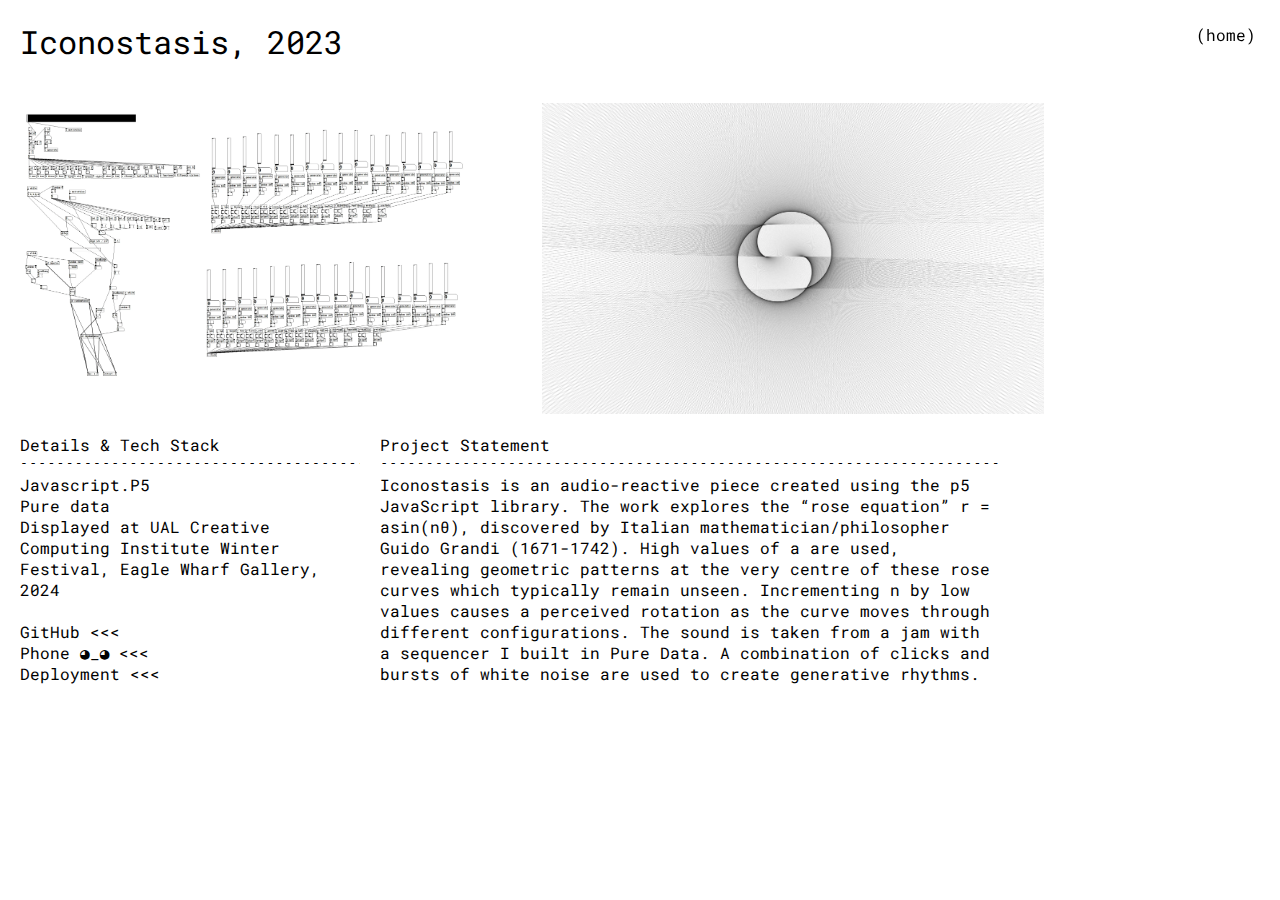
<file: iconostasis.html>
<!DOCTYPE html>
<html lang="en">
<head>
  <meta charset="UTF-8" />
  <meta name="viewport" content="width=device-width, initial-scale=1.0"/>
  <title>Iconostasis</title>
  <link rel="stylesheet" href="style.css" />
</head>
<body>

<div class="works-container">
  <h1 class="works-header">Iconostasis, 2023</h1>
    <p class="works-back">
      <a href="./home.html">(home)</a>
    </p>
</div>

  <div class="image-grid">
    <img src="./assets/images/iconJam.webp" alt="Pure data patch for iconostasis audio" class="img-icon-jam"/>
    <img src="./assets/images/iconShot.webp" alt="Still shot of iconsostasis visuals" class="img-icon-shot"/>
  </div>

  <div class = "works-text-container">
    <div class="left-text-box">
      Details & Tech Stack <br>
      <span class="hyphen-line"></span>
      Javascript.P5 <br>
      Pure data <br>
    
      Displayed at UAL Creative Computing Institute Winter Festival, Eagle Wharf Gallery, 2024 <br><br>
    
      <a class="link" href="https://github.com/danielmanz17/Iconostasis" target="_blank">GitHub</a> &lt&lt&lt <br>
      <a class="link" href="https://www.instagram.com/p/C9zR8CPvs_3/" target="_blank">Phone ◕_◕</a> &lt&lt&lt<br>
      <a class="link" href="https://danielmanz17.github.io/Iconostasis/" target="_blank">Deployment</a> &lt&lt&lt <br>

    </div>
    <div class = "right-text-box">
    Project Statement <br> 
    <span class="hyphen-line"></span>
    Iconostasis is an audio-reactive piece created using the p5 JavaScript library. 
    The work explores the “rose equation” r = asin(nθ), discovered by Italian mathematician/philosopher Guido Grandi (1671-1742). 
    High values of a are used, revealing geometric patterns at the very centre of these rose curves which typically remain unseen. 
    Incrementing n by low values causes a perceived rotation as the curve moves through different configurations. 
    The sound is taken from a jam with a sequencer I built in Pure Data. 
    A combination of clicks and bursts of white noise are used to create generative rhythms.
    </div>
  </div>
</body>
</html>
</file>
<file: style.css>
/* Setting the font */
@font-face {
  font-family: "Roboto Mono";
  src: url("../../assets/fonts/RobotoMono-Regular.ttf") format("truetype");
  font-weight: normal;
  font-style: normal;
  font-display: swap;
}

/* Set default styling */
body {
  margin: 0;
  padding: 0;
  background-color: #fff;
  color: #000;
  font-family: "Roboto Mono", monospace;
}

/* ASCII art styling */
#ascii-art {
  white-space: pre;
  font-family: "Roboto Mono", monospace;
  padding: 1rem;
  padding-left: 4rem;
  margin-top: 0rem;
  color: #000000;
  font-size: 0.26rem;
}

/* Responsive ASCII art styling */
@media (max-width: 768px) {
  #ascii-art {
    font-size: 0.2rem;
    padding-left: 1.25rem;
  }
}

/* Navigation menu (Portfolio, CV, Bio, Contact) */
nav .menu {
  list-style: none;
  margin: 0;
  padding: 0;
  display: flex;
}

/* Defining a navigation list of links */
nav .menu li {
  margin-left: 7rem;
}

nav .menu li a {
  text-decoration: none;
  color: #000;
  font-weight: normal;
}

nav .menu li a:hover {
  text-decoration: underline;
}

nav {
  position: absolute;
  top: 1rem;
  right: 1rem;
}

/* Responsive: stack vertically on small screens */
@media (max-width: 768px) {
  nav .menu {
    font-size: 0.7rem;
    flex-direction: column;
    align-items: flex-end; /* keep this to align items inside flex container */
    gap: 0.5rem;
    width: max-content; /* ensures container fits the content tightly */
  }

  nav .menu li {
    display: block;
    width: auto;
  }
}

/* Styling for text box displaying nav information (portfolio, CV, bio, contact) */
#text-box-nav {
  white-space: pre-wrap;
  font-family: 'Roboto Mono', monospace;
  padding: 1.5rem;
  font-size: 0.9rem;
  width: 100%;
  max-width: 100%;
  box-sizing: border-box;
}

#text-box-nav a {
  font-size: 0.9rem;
  color: inherit;
  text-decoration: none;
}

#text-box-nav a:hover {
  text-decoration: underline;
}

/* Responsive adjustments for small screens */
@media (max-width: 600px) {
  #text-box-nav {
    width: 95%;
    padding: 1rem;
    font-size: 0.56rem;
  }

  #text-box-nav a {
    font-size: 0.56rem;
  }
}

/* Container for header for works */

.works-container {
  display: flex;
  align-items: center;   
  justify-content: space-between; 
  padding-top: 1.25rem;
  padding-bottom: 2.5rem;
}

.works-header {
  font-weight: normal;
  padding-left: 1.25rem;
  margin: 0; 
  max-width: 60%;
}

.works-back {
  position: fixed;
  top: 1.5rem;
  right: 1.5rem;
  margin: 0;
}

.works-back a {
  text-decoration: none; 
  color: inherit;
}

.works-back a:hover {
  text-decoration: underline;
}

@media (max-width: 767px) {
  .works-header {
    font-size: 1.5rem; /* smaller size for phones */
  }
}


/* Image grid for works */
.image-grid {
  width: 80%;
  max-width: 70rem; 
  display: grid;
  grid-template-columns: repeat(2, 1fr); 
  padding-left: 1.25rem; 
  gap: 1.25rem; 
  justify-content: start;
}

/* Image styling */
.image-grid img {
  height: auto;
  display: block;
  object-fit: contain;
}

@media (max-width: 767px) {
  .image-grid {
    grid-template-columns: 1fr; /* single column on phones */
    gap:0;
    padding: 0;
    width: 100%;
  }

  /* Hide all images */
  .image-grid img {
    display: none;
  }

  /* Show only the second image */
  .image-grid img:nth-child(2) {
    display: block;
  }
}

/* Images for Brave */
.img-proto {
    width: 100%;
}

.img-brave {
    width: 83.5%;
}

.img-winter {
    width: 100%;
}

.img-neutral {
    width: 57%;
}

@media (max-width: 767px) {
  .img-proto {
    width: 100%;
  }
}

@media (max-width: 767px) {
  .img-brave {
    width: 100%;
  }
}

.img-icon-jam{
  width: 90%;
}

.img-icon-shot{
  width: 100%;
}

.img-logo {
  display: block;
  margin: 6.25rem auto 0 auto; 
  width: 40%;
}

@media (max-width: 767px) {
.img-logo {
  display: block;
  margin: 1.25rem 0 0 -1.5rem; /* top, right, bottom, left */
  width: 40%;
}


}

.works-text-container {
  display: flex;
  gap: 1.25rem; /* space between boxes */
  padding-left: 1.25rem;
  padding-top: 1.25rem;
}

.left-text-box {
  width: 27%;
}

.right-text-box {
  width: 49%;
}

@media (max-width: 767px) {
  .works-text-container {
    flex-direction: column;
    font-size: 0.66rem;
  }

  .left-text-box,
  .right-text-box {
    width: 97%;
  }
}

.references-text-box{
  width: 90%;
  padding-left: 1.25rem;
  padding-right: 1.25rem;
  padding-bottom: 1.25rem;
}

@media (max-width: 767px) {
  .references-text-box {
    font-size: 0.66rem;
    padding-top: 1.25rem;
  }

}

/* Class to style links for works */
.link {
  color: inherit;
  text-decoration: none;
}

.link:hover {
  text-decoration: underline;
}

/* Styling for proust animated text */
#proust-animated {  
  width: 76%;
  font-family: "Roboto Mono", monospace;
  font-size: 0.9rem;
  padding-left: 1.25rem;
  padding-top: 2.5rem;
  padding-bottom: 1.25rem;
  color: 	#ffd400;
}

@media (max-width: 767px) {
  #proust-animated {
    font-size: 0.66rem;
    width: 90%;
    padding-left: 1.25rem;
    padding-right: 1.25rem;
  }
}

.hyphen-phone {
  display: none;
}

@media (max-width: 767px) {
  .hyphen-desktop {
    display: none;
  }

  .hyphen-phone {
    display: inline;
  }
}

.hyphen-line {
  display: block;
  white-space: nowrap;
  overflow: hidden;
  font-family: monospace;
  color: #000; /* adjust color if needed */
  font-weight: normal;
  /* Use CSS repeating characters */
  content: "";
  border-bottom: 1px solid transparent;
  letter-spacing: 0.1em;
}

.hyphen-line::before {
  content: "--------------------------------------------------------------------------------------------------------------------------------------------------------------------------------------";
  display: inline-block;
  width: 100%;
  white-space: nowrap;
  overflow: hidden;
  text-overflow: clip;
}
</file>
